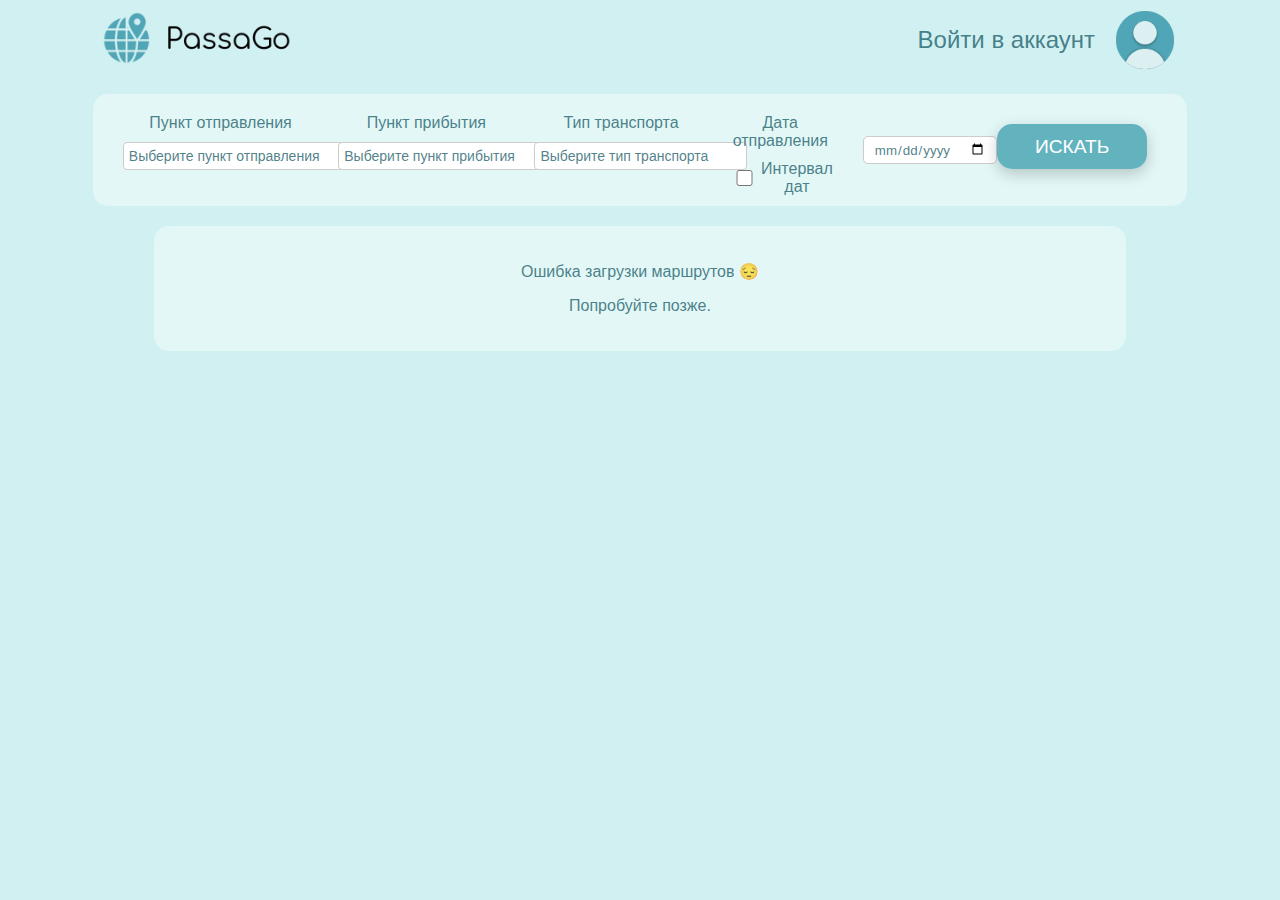
<file: interfacePassangerTransportation/index.html>
<!DOCTYPE html>
<html lang="en">

<head>
    <meta charset="UTF-8">
    <link rel="icon" href="images/icon_gps.png" type="image/x-icon">
    <meta name="viewport" content="width=device-width, initial-scale=1.0">
    <link rel="stylesheet" href="style.css">
    <title>Пассажирские перевозки</title>
</head>

<body>
    <div class="header">
        <div style="display: flex; align-items: center; justify-content: space-between; width: 100%;">
            <a href="#" onclick="location.reload(); return false;">
                <img src="images/icon_project.png" alt="Иконка" id="label-and-icon">
            </a>

            <a href="login.html" style="text-decoration: none;" id="href-account">
                <div style="display: flex; align-items: center;">
                    <h2 id="name-account">Войти в аккаунт</h2>
                    <img src="images/account.png" alt="Аккаунт" id="img-account">
                </div>
            </a>
        </div>
    </div>

    <div class="search-filters">
        <div class="filter">
            <label for="departure">Пункт отправления</label>
            <select name="departure" id="departure">
                <option value="" disabled selected hidden>Выберите пункт отправления</option>
            </select>
        </div>
        <div class="filter">
            <label for="arrival">Пункт прибытия</label>
            <select name="arrival" id="arrival">
                <option value="" disabled selected hidden>Выберите пункт прибытия</option>
            </select>
        </div>
        <div class="filter">
            <label for="transport-type">Тип транспорта</label>
            <select name="transport-type" id="transport-type">
                <option value="" disabled selected hidden>Выберите тип транспорта</option>
            </select>
        </div>
        <div class="filter" id="filter-date">
            <div class="check-departure-date-interval">
                <label>Дата отправления</label>
                <div class="check-departure-date-checkbox-and-label">
                    <input type="checkbox" id="checkbox-departure-date-interval">
                    <label for="checkbox-departure-date-interval" id="check-departure-date-interval-label">
                        Интервал дат
                    </label>
                </div>
            </div>
            <div class="dates">
                <label for="departure-date"></label>
                <input type="date" id="departure-date">
                <div id="departure-date-interval" style="display: none;">
                    <label for="departure-date-start"></label>
                    <input type="date" id="departure-date-start">
                    <label for="departure-date-end"></label>
                    <input type="date" id="departure-date-end">
                </div>
            </div>
        </div>
        <div>
            <button class="button" id="button-search">Искать</button>
        </div>
    </div>

    <div class="content">
        <div class="routes-list">
            <h3>Список рейсов</h3>
        </div>
    </div>

    <div id="booking-modal" class="modal"></div>

    <div class="pagination">
        <button id="prev-page">Назад</button>
        <span id="page-info"></span>
        <button id="next-page">Вперед</button>
    </div>
          
    <script src="main.js" defer></script>
</body>

</html>
</file>
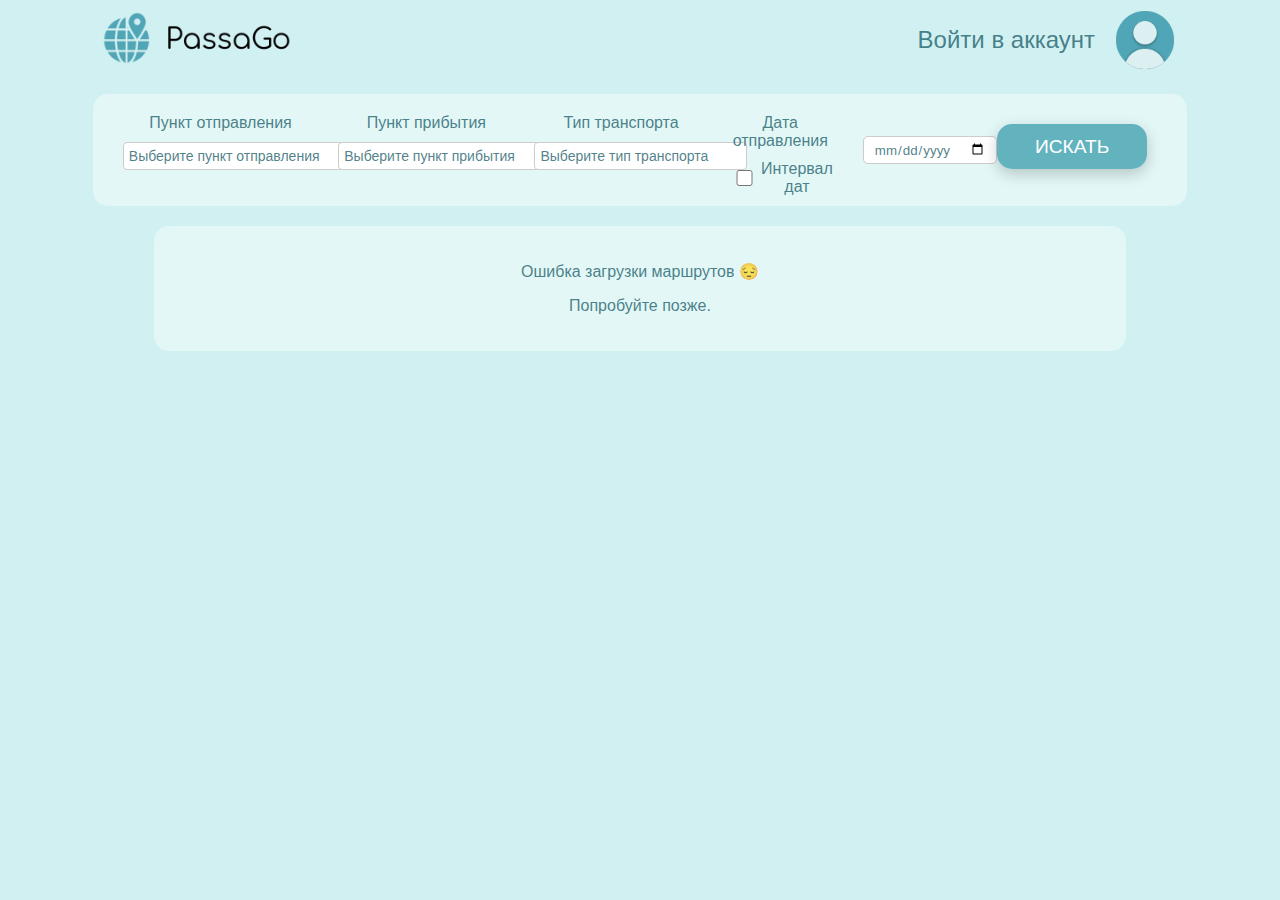
<file: interfacePassangerTransportation/account.html>
<!DOCTYPE html>
<html lang="ru">

<head>
    <meta charset="UTF-8">
    <link rel="icon" href="images/icon_gps.png" type="image/x-icon">
    <meta name="viewport" content="width=device-width, initial-scale=1.0">
    <link rel="stylesheet" href="styleAccount.css">
    <title>Аккаунт пользователя</title>
</head>

<body>
    <div class="header">
        <div style="display: flex; align-items: center; justify-content: space-between; width: 100%;">
            <a href="index.html" style="text-decoration: none;" id="label-and-icon">
                <div style="display: flex; align-items: center;">
                    <img src="images/icon_project.png" alt="Иконка" id="label-and-icon">
                </div>
            </a>
        </div>
    </div>
    <h2>Личный кабинет</h2>

    <div class="profile-container">
        <div id="profile-info"></div>
        <div class="profile-actions">
            <button class="button" id="edit-profile">Редактировать</button>
            <button class="button" id="back-to-bookings">Назад к бронированиям</button>
            <button class="button logout-button" id="logout-button">Выйти из аккаунта</button>
        </div>
    </div>

    <script src="profile.js" defer></script>
</body>

</html>
</file>
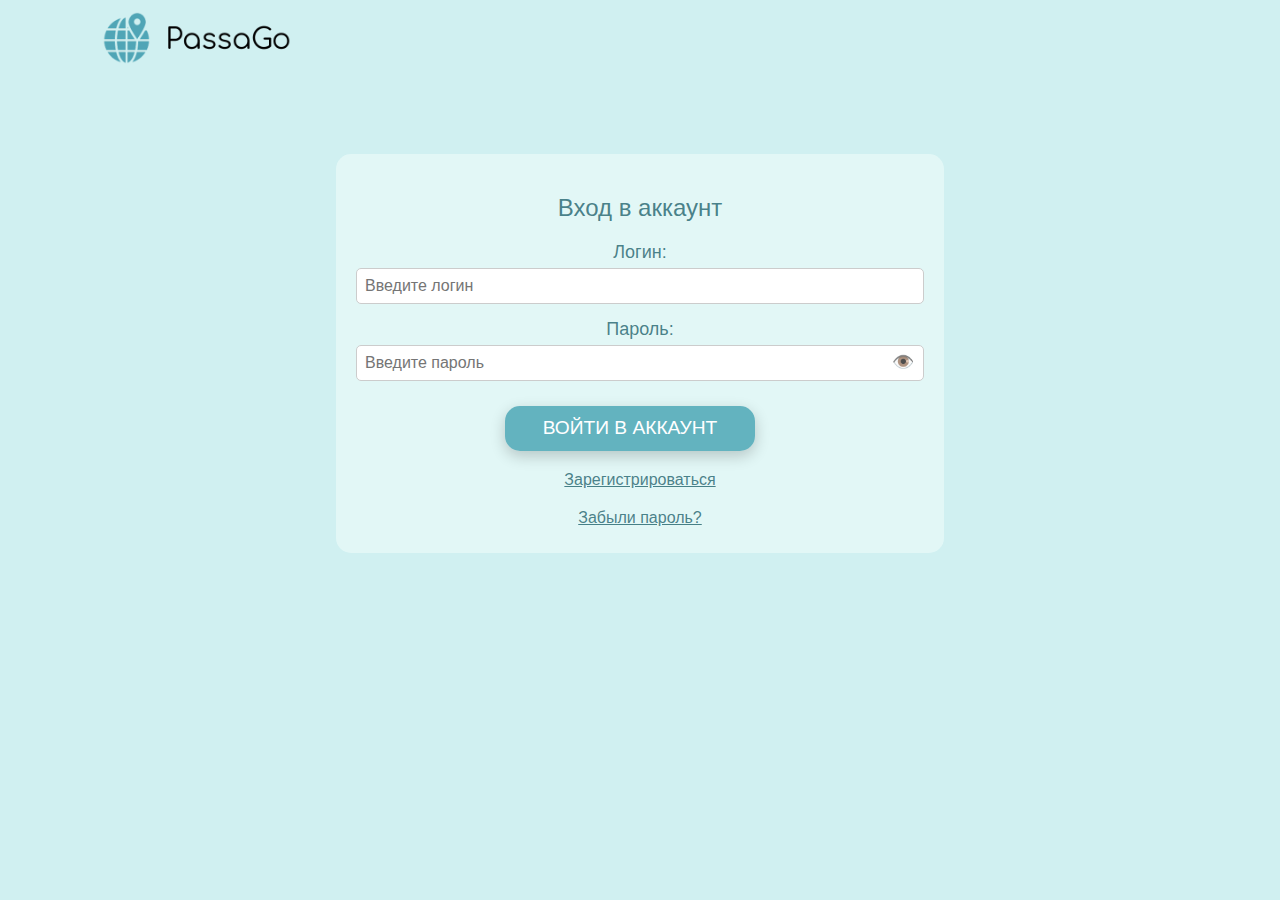
<file: interfacePassangerTransportation/login.html>
<!DOCTYPE html>
<html lang="ru">
<head>
    <meta charset="UTF-8">
    <link rel="icon" href="images/icon_gps.png" type="image/x-icon">
    <meta name="viewport" content="width=device-width, initial-scale=1.0">
    <link rel="stylesheet" href="styleAccount.css">
    <title>Вход в аккаунт</title>
</head>
<body>
    <div class="header">
        <div style="display: flex; align-items: center; justify-content: space-between; width: 100%;">
            <a href="index.html">
                <img src="images/icon_project.png" alt="Иконка" id="label-and-icon">
            </a>
        </div>
    </div>

    <div class="account-container">
        <h2>Вход в аккаунт</h2>
        <div class="input-group">
            <label>Логин:</label>
            <input text="petrova_olga" type="text" id="input-login" placeholder="Введите логин" required>
        </div>
        <div class="input-group">
            <label>Пароль:</label>
            <input  type="password" id="input-password" placeholder="Введите пароль" required>
            <span class="toggle-password" onclick="togglePassword('input-password')">👁️</span>
        </div>
        <a href="usersBookings.html">
            <button class="button" id="button-enter-acc">Войти в аккаунт</button>
        </a>
        <div class="links">
            <a href="register.html">Зарегистрироваться</a><br>
        </div>
        <div class="links" id="button_forgot_pass">
            <a href="#">Забыли пароль?</a>
        </div>
    </div>

    <div class="content">
        <div class="booking-results" id="booking-results" style="display: none;"></div>
    </div>

    <script src="login.js" defer></script>
</body>
</html>
</file>
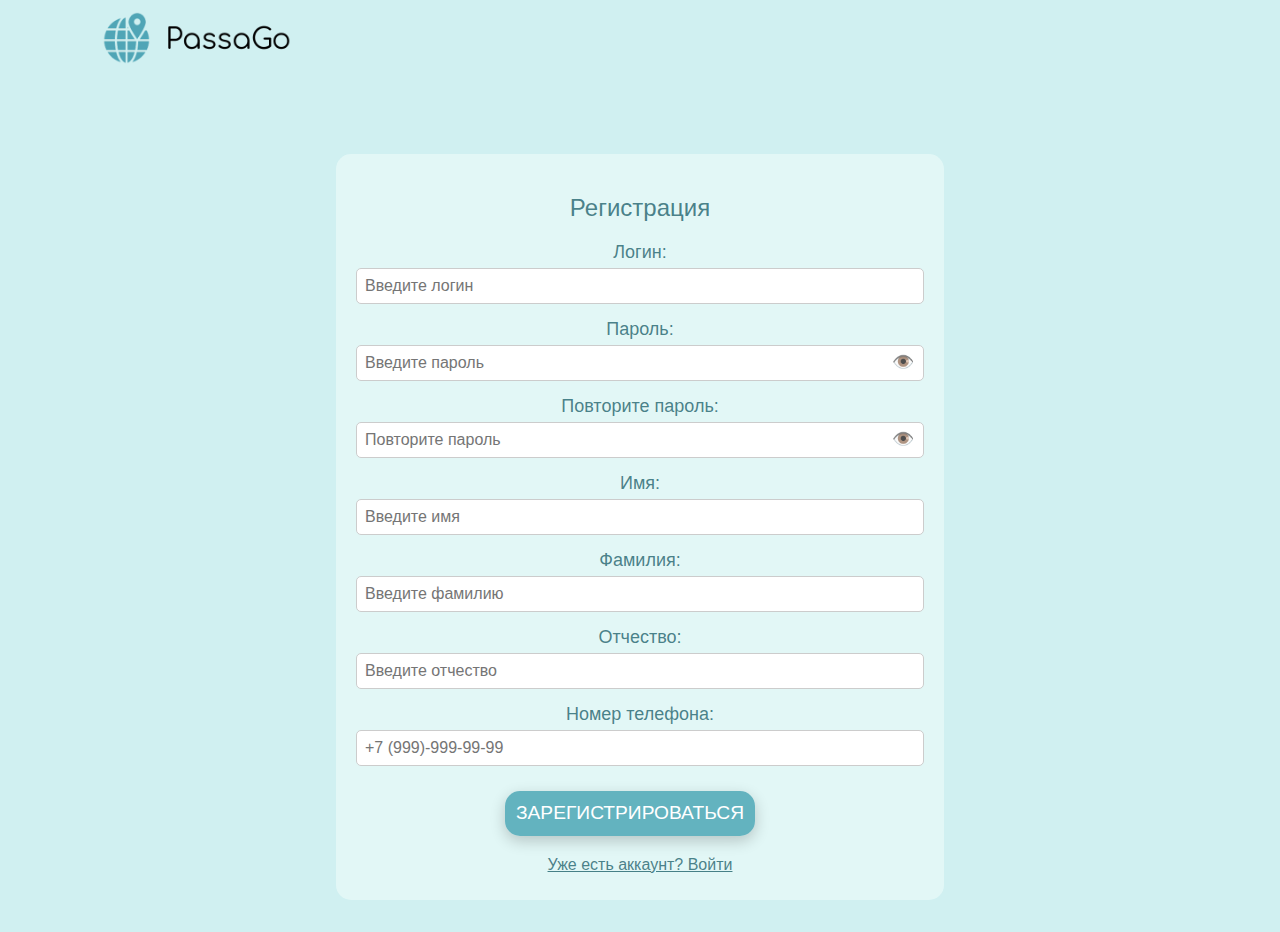
<file: interfacePassangerTransportation/register.html>
<!DOCTYPE html>
<html lang="ru">
<head>
    <meta charset="UTF-8">
    <link rel="icon" href="images/icon_gps.png" type="image/x-icon">
    <meta name="viewport" content="width=device-width, initial-scale=1.0">
    <link rel="stylesheet" href="styleAccount.css">
    <title>Регистрация</title>
</head>
<body>
    <div class="header">
        <div style="display: flex; align-items: center; justify-content: space-between; width: 100%;">
            <a href="index.html">
                <img src="images/icon_project.png" alt="Иконка" id="label-and-icon">
            </a>
        </div>
    </div>

    <div class="account-container">
        <h2>Регистрация</h2>
        <div class="input-group">
            <label>Логин:</label>
            <input type="text" id="reg-login" placeholder="Введите логин" required>
        </div>
        <div class="input-group">
            <label>Пароль:</label>
            <input type="password" id="reg-password" placeholder="Введите пароль" required>
            <span class="toggle-password" onclick="togglePassword('reg-password')">👁️</span>
        </div>
        <div class="input-group">
            <label>Повторите пароль:</label>
            <input type="password" id="reg-password-confirm" placeholder="Повторите пароль" required>
            <span class="toggle-password" onclick="togglePassword('reg-password-confirm')">👁️</span>
        </div>
        <div class="input-group">
            <label>Имя:</label>
            <input type="text" id="reg-name" placeholder="Введите имя" required>
        </div>
        <div class="input-group">
            <label>Фамилия:</label>
            <input type="text" id="reg-surname" placeholder="Введите фамилию" required>
        </div>
        <div class="input-group">
            <label>Отчество:</label>
            <input type="text" id="reg-patronymic" placeholder="Введите отчество">
        </div>
        <div class="input-group">
            <label>Номер телефона:</label>
            <input type="tel" id="reg-phone" placeholder="+7 (999)-999-99-99" required>
        </div>
        <button class="button" id="button-register">Зарегистрироваться</button>
        <div class="links">
            <a href="login.html">Уже есть аккаунт? Войти</a>
        </div>
    </div>

    <script src="register.js" defer></script>
</body>
</html>
</file>
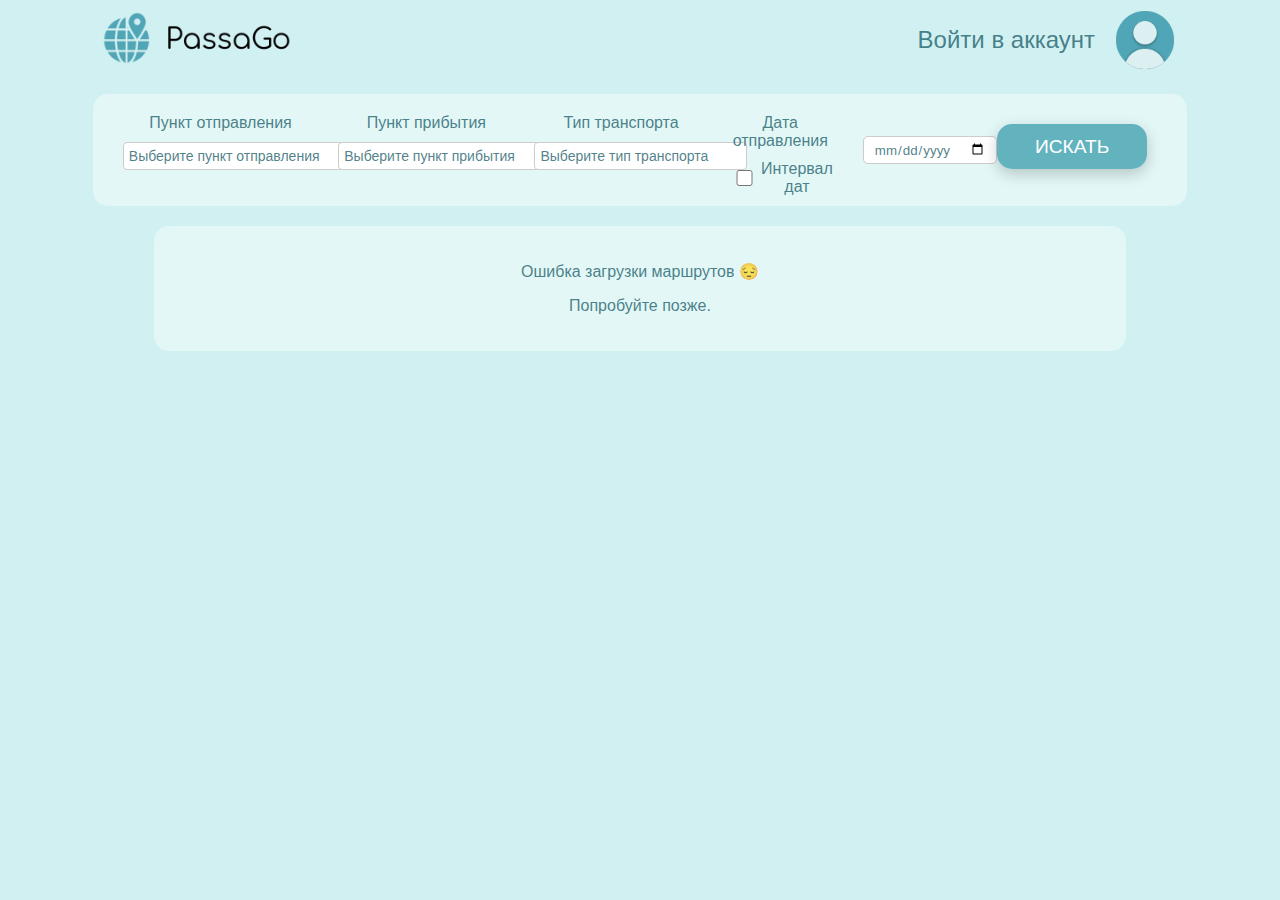
<file: interfacePassangerTransportation/usersBookings.html>
<!DOCTYPE html>
<html lang="en">
<head>
    <meta charset="UTF-8">
    <link rel="icon" href="images/icon_gps.png" type="image/x-icon">
    <meta name="viewport" content="width=device-width, initial-scale=1.0">
    <link rel="stylesheet" href="styleAccount.css">
    <title>Бронирования пользователя</title>
</head>
<body>
    <div class="header">
        <div style="display: flex; align-items: center; justify-content: space-between; width: 100%;">
            <a href="index.html">
                <img src="images/icon_project.png" alt="Иконка" id="label-and-icon">
            </a>
            <div id="user-profile" style="display: flex; align-items: center;">
                <h2 id="name-account"></h2>
                    <img src="images/account.png" alt="Аккаунт" id="img-account">
            </div>
        </div>
    </div>
        <h2 id="text-my-bookings">Мои бронирования</h2>
        <div class="bookings-container">
            <div class="booking-results" id="booking-results">
        </div>
    </div>
    <script src="bookings.js" defer></script>
</body>
</html>
</file>
<file: interfacePassangerTransportation/style.css>
* {
  box-sizing: border-box;
  font-family: "Gill Sans", "Gill Sans MT", Calibri, "Trebuchet MS", sans-serif;
  color: #1f626ccc;
  font-weight: 400;
}

body {
  display: flex;
  flex-direction: column;
  align-items: center;
  background-color: #d0f0f1;
  padding: 1.5rem;
  margin-top: 50px;
}

.header {
  background-color: #d0f0f1;
  display: flex;
  align-items: center;
  position: fixed;
  top: 0;
  justify-content: space-between;
  height: 80px;
  width: 100%;
  z-index: 5;
}

#label-and-icon {
  width: 200px;
  font-size: 20px;
  margin-left: 100px;
  cursor: pointer;
}

#img-account {
  width: 70px;
  margin-left: 15px;
  margin-right: 100px;
}

.search-filters {
  display: flex;
  justify-content: space-between;
  width: 90%;
  background-color: rgba(230, 249, 247, 0.8);
  border-radius: 15px;
  margin: 20px;
  padding: 20px;
  height: 7rem;
  text-align: center;
}

.filter select {
  display: flex;
  justify-content: space-between;
  padding: 5px;
  font-size: 14px;
  width: 110%;
  border: 1px solid #ccc;
  border-radius: 4px;
  background-color: white;
  appearance: none;
  margin: 10px;
}

.filter select:focus {
  border-color: #66afe9;
  outline: none;
  box-shadow: inset 0 1px 1px rgba(0, 0, 0, 0.075),
    0 0 8px rgba(102, 175, 233, 0.6);
}

.filter select option[value=""][disabled] {
  display: none;
}

#filter-date {
  display: flex;
  justify-content: space-between;
}

.check-departure-date-interval {
  margin: auto;
}

.check-departure-date-checkbox-and-label {
  display: flex;
  text-align: center;
  margin: 10px;
}

.dates {
  margin: auto;
  margin-left: 20px;
}

#departure-date {
  height: 1.7rem;
}

#departure-date-start,
#departure-date-end {
  height: 1.7rem;
  margin-bottom: 5px;
}

.button {
  background-color: rgba(68, 161, 177, 0.8);
  border: none;
  border-radius: 15px;
  color: rgb(255, 255, 255);
  font-size: 1.2rem;
  margin-top: 10px;
  margin-right: 20px;
  transition: all 0.3s ease;
  position: relative;
  text-transform: uppercase;
  box-shadow: 0 5px 15px rgba(0, 0, 0, 0.2);
  width: 150px;
  height: 45px;
  animation: moveInBottom 0.5s ease-out;
  animation-fill-mode: backwards;
}

.button:hover {
  transform: translateY(-3px);
  box-shadow: 0 10px 20px rgba(0, 0, 0, 0.3);
}

.button:active {
  transform: translateY(4px);
  box-shadow: 0 3px 10px rgba(0, 0, 0, 0.3);
}

.content {
  width: 80%;
  padding: 20px;
  background-color: rgba(230, 249, 247, 0.8);
  border-radius: 15px;
  text-align: center;
}

.route-container {
  padding: 10px;
  margin-bottom: 15px;
  border-radius: 15px;
  background-color: rgba(248, 255, 254, 0.8);
}

.route-container p {
  margin: 5px 0;
  font-size: 14px;
}

.card {
  background: white;
  border-radius: 10px;
  box-shadow: 0px 4px 10px rgba(0, 0, 0, 0.1);
  padding: 15px;
  margin: 15px 0;
  transition: transform 0.2s ease-in-out;
}

.card:hover {
  transform: scale(1.03);
}

.card-top {
  display: flex;
  justify-content: space-between;
  align-items: center;
  margin-bottom: 15px;
}

.card-header {
  background-color: rgba(230, 249, 247, 0.8);
  color: white;
  padding: 10px;
  border-radius: 30px;
  width: 12rem;
  height: 61px;
  font-size: 12pt;
  text-align: center;
}

.card-header-price {
  background-color: rgba(230, 249, 247, 0.8);
  color: white;
  padding: 10px;
  border-radius: 30px;
  width: 12rem;
  height: 61px;
  font-size: 16pt;
  margin-left: 20px;
  margin-right: auto;
  line-height: 42px;
}

.card-header-price h3 {
  display: inline-block;
  margin: 0;
}

.card-header-right h {
  color: rgb(241, 143, 143);
  font-size: 14px;
  font-weight: bold;
  margin-right: 20px;
}

.points {
  display: flex;
  margin: 20px;
}

.points div {
  margin: auto;
}

.departure-destination {
  background-color: rgba(230, 249, 247, 0.8);
  width: 300px;
  padding: 5px;
  font-size: 18px;
  margin-bottom: 5px;
  border-radius: 15px;
}

.departure-destination h2 {
  margin: 5px;
}

.time-in-route-arrow {
  display: grid;
}

.time-in-route-arrow h2,
svg {
  margin: 0px;
}

.card-body {
  display: flex;
  justify-content: center;
  align-items: center;
  gap: 25px;
}

.card-body button {
  width: 250px;
  height: 45px;
}

.transport-icon {
  width: 40px;
  height: 40px;
  margin-right: 10px;
  vertical-align: middle;
}

.card-header h3 {
  display: inline-block;
  vertical-align: middle;
  margin: 0;
}

.modal {
  display: none;
  position: fixed;
  z-index: 1;
  left: 0;
  top: 0;
  width: 100%;
  height: 100%;
  overflow: auto;
  background-color: rgba(0, 0, 0, 0.5);
}

.modal-content {
  background-color: #fefefe;
  margin: 15% auto;
  padding: 20px;
  border: 1px solid #888;
  width: 80%;
  max-width: 500px;
  border-radius: 10px;
  text-align: center;
}

.input-group {
  margin: 15px 0;
  display: flex;
  justify-content: center; /* Центрируем содержимое .input-group */
  align-items: center;
}

#label-and-checkbox-baggage {
  display: flex;
  flex-direction: row;
  align-items: center; /* Вертикальное выравнивание чекбокса и текста */
  gap: 8px; /* Отступ между чекбоксом и текстом */
}

#label-and-checkbox-baggage input[type="checkbox"] {
  margin: 0; /* Убираем стандартные отступы чекбокса */
  width: 20px;
  height: 20px;
  cursor: pointer;
}

#label-and-checkbox-baggage span {
  font-size: 16px;
  color: #333;
}

.close {
  color: #aaa;
  float: right;
  font-size: 28px;
  font-weight: bold;
  cursor: pointer;
}

.close:hover {
  color: black;
}

input {
  display: block;
  width: 100%;
  padding: 10px;
  margin: 10px 0;
  border: 1px solid #ccc;
  border-radius: 5px;
}

button {
  padding: 10px 20px;
  background-color: #44a1b1;
  color: white;
  border: none;
  border-radius: 5px;
  cursor: pointer;
}

button:hover {
  background-color: #368999;
}

.low-seats {
  color: rgb(241, 143, 143);
  margin-left: 5px;
}

.warning-message {
  color: rgb(241, 143, 143);
  font-weight: bold;
}

.disabled-button {
  background-color: #ccc;
  cursor: not-allowed;
  opacity: 0.7;
}

.disabled-button:hover {
  transform: none;
  box-shadow: none;
}

.pagination button{
  margin-left: 10pt;
  margin-right: 10pt;
  margin-top: 20pt;
  background-color: #F3FDFC;
  color: #1f626ccc;
  border-radius: 10pt;
  width: 80pt;
  font-size: 13pt;
}

.pagination span {
  font-size: 13pt;
  margin-top: 27pt;
}
</file>
<file: interfacePassangerTransportation/styleAccount.css>
* {
    box-sizing: border-box;
    font-family: 'Gill Sans', 'Gill Sans MT', Calibri, 'Trebuchet MS', sans-serif;
    color: #1f626ccc;
    font-weight: 400;
}

body {
    display: flex;
    flex-direction: column;
    align-items: center;
    background-color: #D0F0F1;
    padding: 1.5rem;
    margin-top: 50px;
}
  
  .header {
    background-color: #D0F0F1;
    display: flex;
    align-items: center;
    position: fixed;
    top: 0;
    justify-content: space-between;
    height: 80px;
    width: 100%;
    z-index: 5;
  }
  
  #label-and-icon {
    width: 200px;
    font-size: 20px;
    margin-left: 100px;
    cursor: pointer;
  }
  
  #img-account {
    width: 70px;
    margin-left: 15px;
    margin-right: 100px;
  }

.account-container {
    background-color: rgba(230, 249, 247, 0.8);
    padding: 20px;
    border-radius: 15px;
    text-align: center;
    width: 50%;
    margin-top: 80px;
}

.input-group {
    margin: 10px 0;
}

.input-group label {
    display: block;
    font-size: 18px;
    margin-bottom: 5px;
}

.input-group input {
    width: 100%;
    padding: 8px;
    border: 1px solid #ccc;
    border-radius: 5px;
    font-size: 16px;
}

.input-group { position: relative; margin-bottom: 15px; }
        .toggle-password {
            position: absolute;
            right: 10px;
            top: 50%;
            transform: translateY(-50%);
            cursor: pointer;
            font-size: 18px;
        }
        .toggle-password:hover { opacity: 0.7; }

        .button {
            background-color: rgba(68, 161, 177, 0.8);
            border: none;
            border-radius: 15px;
            color: rgb(255, 255, 255);
            font-size: 1.2rem;
            margin-top: 10px;
            margin-right: 20px;
            transition: all 0.3s ease;
            position: relative;
            text-transform: uppercase;
            box-shadow: 0 5px 15px rgba(0, 0, 0, 0.2);
            width: 250px;
            height: 45px;
            animation: moveInBottom 0.5s ease-out;
            animation-fill-mode: backwards;
          }
        
        .button:hover {
            transform: translateY(-3px);
            box-shadow: 0 10px 20px rgba(0, 0, 0, 0.3);
        }
        
        .button:active {
            transform: translateY(4px);
            box-shadow: 0 3px 10px rgba(0, 0, 0, 0.3);
        }
        
        .button-cancel {
            background-color: #fca1a1;
            color: #cc0000;
        }

        .logout-button {
            background-color: #fca1a1;
            color: #cc0000;
        }
        
        .disabled-button {
            background-color: #ccc;
            cursor: not-allowed;
            opacity: 0.7;
        }
        
        .disabled-button:hover {
            transform: none;
            box-shadow: none;
        }

#booking-results {
    width: 100%;
    padding: 20px;
    background-color: rgba(230, 249, 247, 0.8);
    border-radius: 15px;
    text-align: center;
    margin: 20px;
    display: none;
}
        
        .route-container {
            margin: 0 auto;
            max-width: 600px;
        }
        
        .no-bookings-message {
            text-align: center;
            padding: 20px;
            border-radius: 15px;
        }
        
        .no-bookings-message h {
            color: #1f626c;
            font-size: 18px;
            margin-bottom: 10px;
        }
        
        .message {
            padding: 15px;
            border-radius: 8px;
            margin: 10px 0;
            text-align: center;
        }
        
        .message.error {
            background-color: #ffe6e6;
            border: 1px solid #ffcccc;
            color: #cc0000;
        }

        .message.info {
            background-color: #e6f3ff;
            border: 1px solid #b3d9ff;
            color: #004080;
        }
        

.routes-list {
    text-align: center;
    padding: 20px;
    background-color: rgba(230, 249, 247, 0.8);
    border-radius: 15px;
    margin: 20px;
}

.routes-list h3 {
    color: #1f626c;
    font-size: 24px;
    margin-bottom: 10px;
}

.routes-list p {
    color: #555;
    font-size: 18px;
}

.booking-item {
    align-items: center;
    background-color: white;
    padding: 15px;
    border-radius: 10px;
    margin: 10px 0;
    box-shadow: 0 4px 10px rgba(0, 0, 0, 0.1);
}

.booking-item h3 {
    margin: 0 0 10px;
    color: #333;
}

.booking-item p {
    margin: 5px 0;
    color: #555;
}

.card {
    background: white;
    border-radius: 10px;
    box-shadow: 0px 4px 10px rgba(0, 0, 0, 0.1);
    padding: 15px;
    margin: 15px 0;
    transition: transform 0.2s ease-in-out;
}

.card:hover {
    transform: scale(1.03);
}

.card-top {
    display: flex;
    justify-content: space-between;
    align-items: center;
    margin-bottom: 15px;
}

.card-header {
    background-color: rgba(230, 249, 247, 0.8);
    color: #1f626c;
    padding: 10px;
    border-radius: 30px;
    width: 15rem;
    text-align: center;
}

.card-header h3 {
    display: inline-block;
    vertical-align: middle;
    margin: 0;
}

.card-header-right span {
    color: rgb(241, 143, 143);
    font-size: 14px;
    font-weight: bold;
    margin-right: 20px;
}

.card-header-price {
    background-color: rgba(230, 249, 247, 0.8);
    color: white;
    padding: 10px;
    border-radius: 30px;
    width: 12rem;
    height: 61px;
    font-size: 16pt;
    margin-left: 20px;
    margin-right: auto;
    line-height: 42px;
  }
  
  .card-header-price h3 {
    display: inline-block;
    margin: 0;
  }


.card-header-right h {
    color: rgb(241, 143, 143);
    font-size: 14px;
    font-weight: bold;
    margin-right: 20px;
}


.card-body {
    display: flex;
    flex-direction: column;
    align-items: center;
    padding: 10px;
}

.card-body h {
    margin: 10px 0;
    font-size: 18px;
    text-align: center;
}

.card-body button {
    margin-top: 15px;
    width: 200px;
    height: 45px;
}

.transport-icon {
    width: 40px;
    height: 40px;
    margin-right: 10px;
    vertical-align: middle;
}

.points {
    display: flex;
    align-items: center;
    margin: 20px;
}

.points div {
    margin: auto;
}

.departure-destination {
    background-color: rgba(230, 249, 247, 0.8);
    width: 300px;
    padding: 5px;
    font-size: 18px;
    margin-bottom: 5px;
    border-radius: 15px;
}

.departure-destination h2 {
    margin: 5px;
}

.time-in-route-arrow {
    display: grid;
}

.time-in-route-arrow h2, svg {
    margin: 0px;
}

.links {
    margin: 15pt;
    margin-bottom: 5pt;
}

.toggle-password {
    margin-top: 12px;
}

.content {
    margin-top: 50px;
}

#text-my-bookings {
    align-content: center;
    margin-top: 0px;
}

#user-profile {
    cursor: pointer;
}

.departure-destination-acc {
    background-color: rgba(230, 249, 247, 0.8);
    width: 250px;
    padding: 5px;
    font-size: 18px;
    margin-bottom: 5px;
    border-radius: 15px;
}

.departure-destination-acc h2 {
    margin: 5px;
}
</file>
